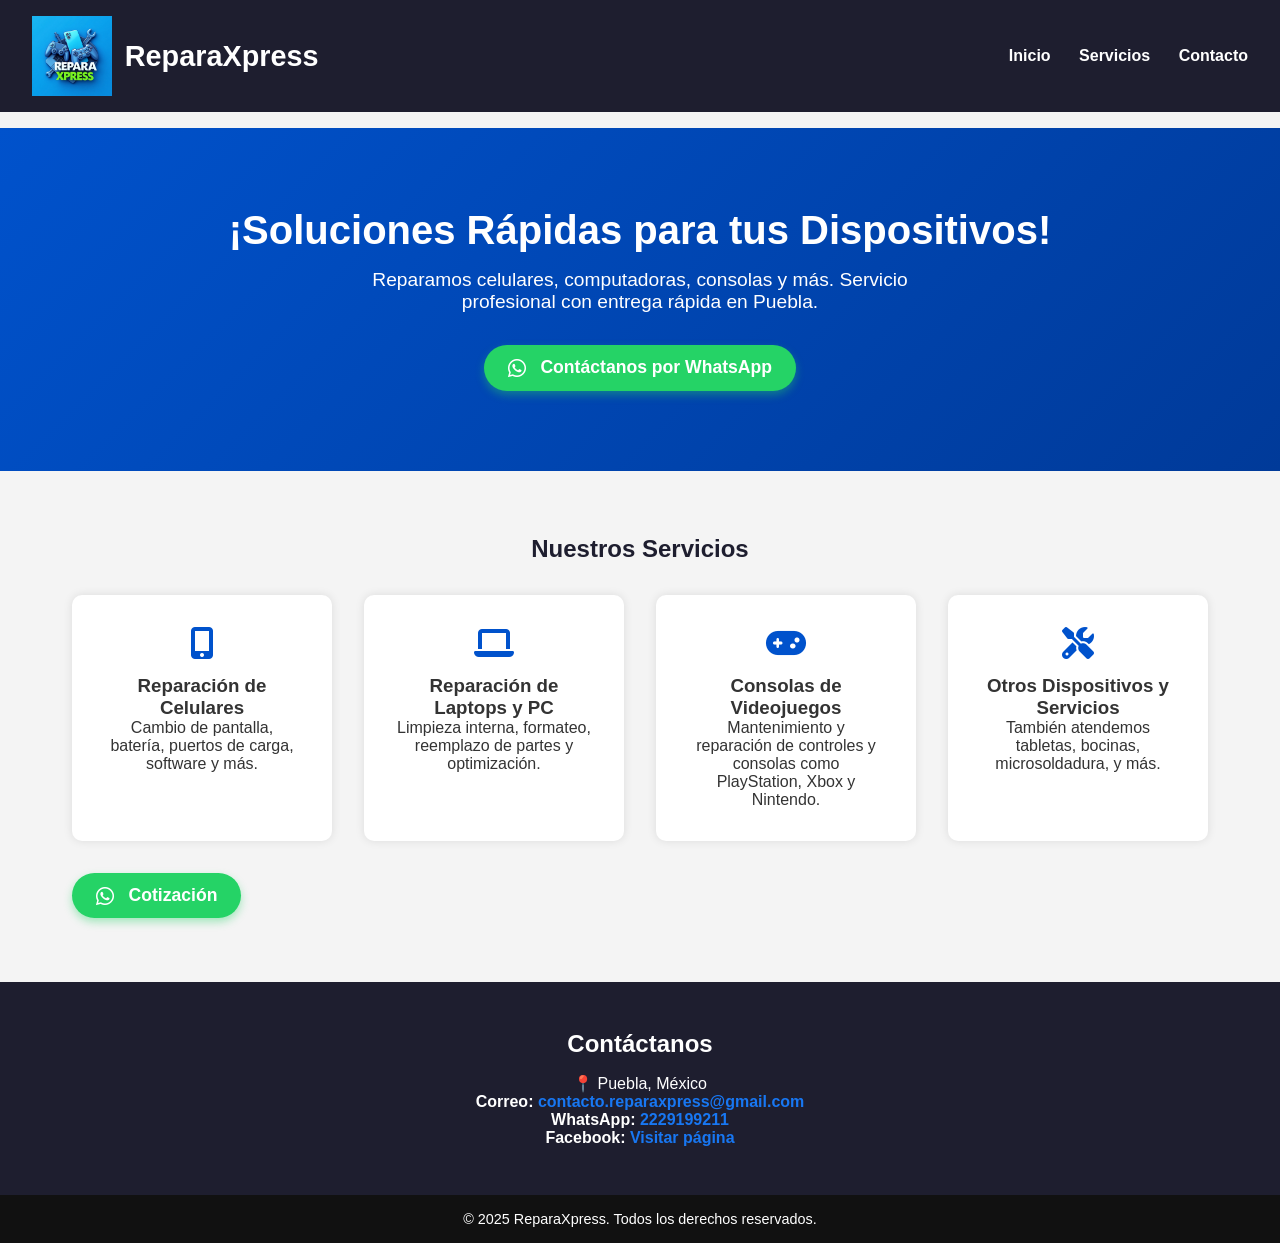
<file: index.html>
<!DOCTYPE html>
<html lang="en">
<head>
 <meta charset="UTF-8" />
  <meta name="viewport" content="width=device-width, initial-scale=1.0"/>
  <title>ReparaXpress | Reparación de Electrónicos</title>
  <link rel="stylesheet" href="style.css" />
  <link rel="stylesheet" href="https://cdnjs.cloudflare.com/ajax/libs/font-awesome/6.5.0/css/all.min.css" />
</head>
<body>
    
  <header>
    <h1><img src="img/logo.jpg" alt="logo"class="logo">ReparaXpress</h1>
    <nav>
      <a href="#inicio">Inicio</a>
      <a href="#servicios">Servicios</a>
      <a href="#contacto">Contacto</a>
    </nav>
  </header>

  <section class="hero" id="inicio">
    <h2>¡Soluciones Rápidas para tus Dispositivos!</h2>
    <p>Reparamos celulares, computadoras, consolas y más. Servicio profesional con entrega rápida en Puebla.</p>
    <a href="https://wa.me/522229199211" target="_blank" rel="noopener" class="btn-whatsapp">
    <i class="fab fa-whatsapp"></i> Contáctanos por WhatsApp
  </a>
</section>

  <section class="section" id="servicios">
    <h2>Nuestros Servicios</h2>
    <div class="services">
      <div class="service-card">
        <i class="fas fa-mobile-alt"></i>
        <h3>Reparación de Celulares</h3>
        <p>Cambio de pantalla, batería, puertos de carga, software y más.</p>
      </div>
      <div class="service-card">
        <i class="fas fa-laptop"></i>
        <h3>Reparación de Laptops y PC</h3>
        <p>Limpieza interna, formateo, reemplazo de partes y optimización.</p>
      </div>
      <div class="service-card">
        <i class="fas fa-gamepad"></i>
        <h3>Consolas de Videojuegos</h3>
        <p>Mantenimiento y reparación de controles y consolas como PlayStation, Xbox y Nintendo.</p>
      </div>
      <div class="service-card">
        <i class="fas fa-tools"></i>
        <h3>Otros Dispositivos y Servicios</h3>
        <p>También atendemos tabletas, bocinas, microsoldadura, y más.</p>
      </div>
    </div>
    <a href="https://wa.me/522229199211" target="_blank" rel="noopener" class="btn-whatsapp">
    <i class="fab fa-whatsapp"></i> Cotización </a>
  </section>

  <section class="contact" id="contacto">
    <h2>Contáctanos</h2>
    <p>📍 Puebla, México</p>
    <p> <strong>Correo:</strong> 
    <a href="mailto:contacto.reparaxpress@gmail.com" class="contact-link">contacto.reparaxpress@gmail.com</a></p>
    <p><strong>WhatsApp:</strong> 
    <a href="https://wa.me/522229199211" class="contact-link">2229199211</a></p>
    <p><strong>Facebook:</strong> 
    <a href="https://www.facebook.com/share/1BUA6Dj12U/" target="_blank" rel="noopener" class="contact-link">Visitar página</a></p>
  </section>

  <footer>
    &copy; 2025 ReparaXpress. Todos los derechos reservados.
  </footer>

</body>
</html>
</file>
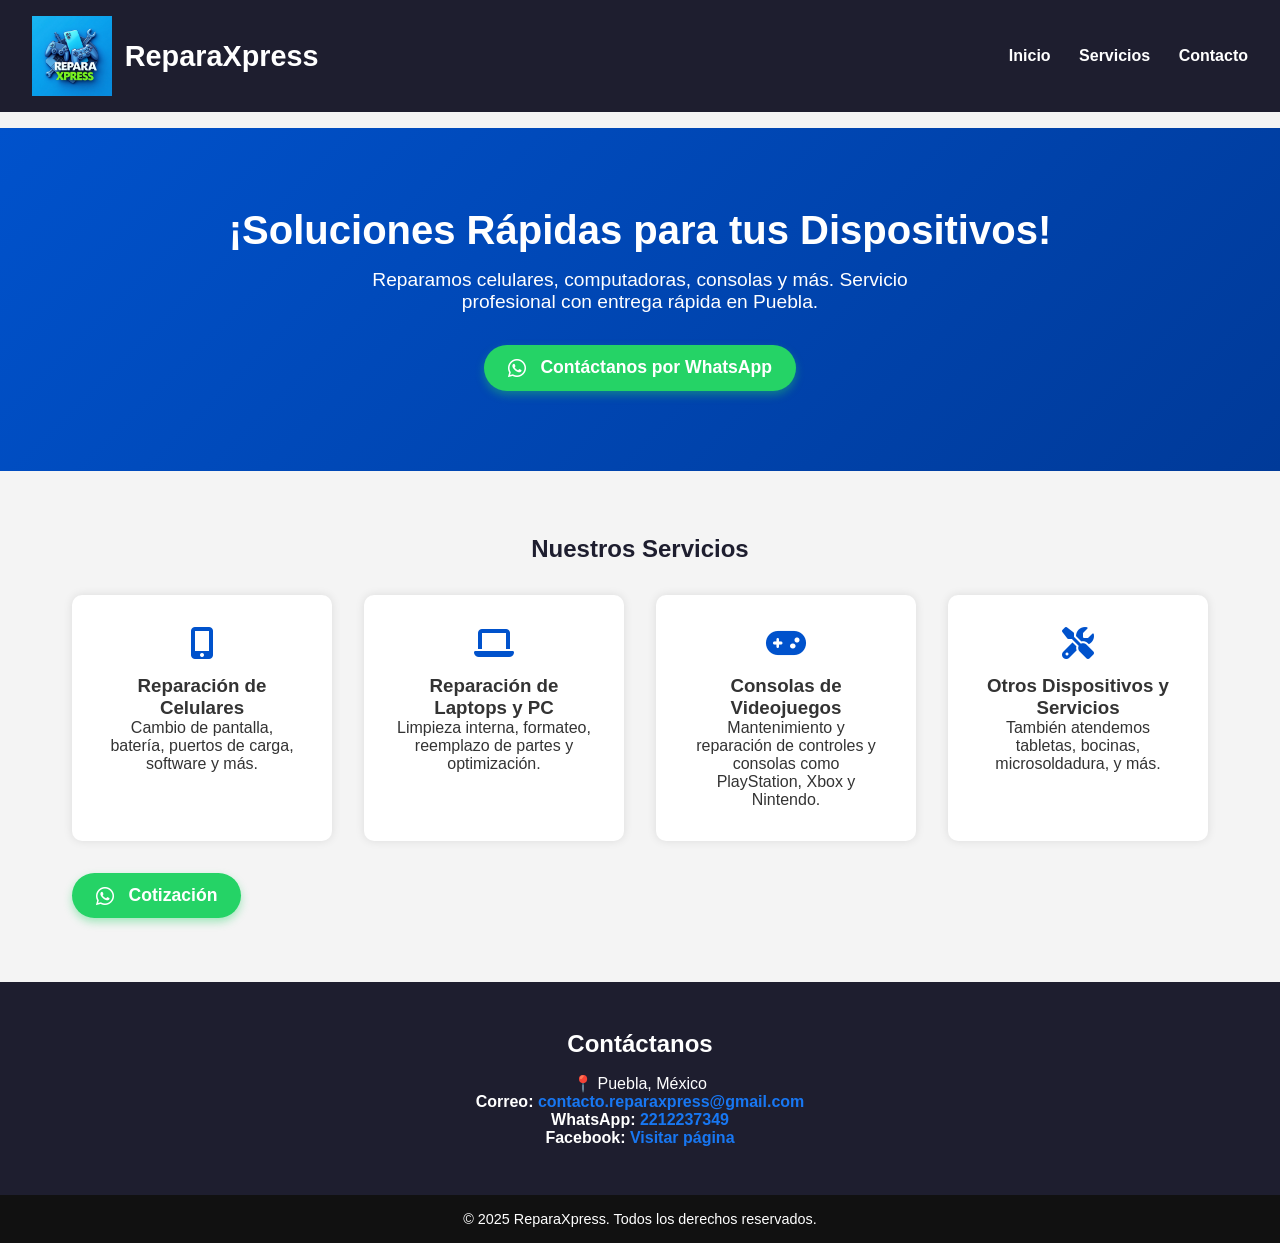
<file: main.html>
<!DOCTYPE html>
<html lang="en">
<head>
 <meta charset="UTF-8" />
  <meta name="viewport" content="width=device-width, initial-scale=1.0"/>
  <title>ReparaXpress | Reparación de Electrónicos</title>
  <link rel="stylesheet" href="style.css" />
  <link rel="stylesheet" href="https://cdnjs.cloudflare.com/ajax/libs/font-awesome/6.5.0/css/all.min.css" />
</head>
<body>
    
  <header>
    <h1><img src="img/logo.jpg" alt="logo"class="logo">ReparaXpress</h1>
    <nav>
      <a href="#inicio">Inicio</a>
      <a href="#servicios">Servicios</a>
      <a href="#contacto">Contacto</a>
    </nav>
  </header>

  <section class="hero" id="inicio">
    <h2>¡Soluciones Rápidas para tus Dispositivos!</h2>
    <p>Reparamos celulares, computadoras, consolas y más. Servicio profesional con entrega rápida en Puebla.</p>
    <a href="https://wa.me/522212237349" target="_blank" rel="noopener" class="btn-whatsapp">
    <i class="fab fa-whatsapp"></i> Contáctanos por WhatsApp
  </a>
</section>

  <section class="section" id="servicios">
    <h2>Nuestros Servicios</h2>
    <div class="services">
      <div class="service-card">
        <i class="fas fa-mobile-alt"></i>
        <h3>Reparación de Celulares</h3>
        <p>Cambio de pantalla, batería, puertos de carga, software y más.</p>
      </div>
      <div class="service-card">
        <i class="fas fa-laptop"></i>
        <h3>Reparación de Laptops y PC</h3>
        <p>Limpieza interna, formateo, reemplazo de partes y optimización.</p>
      </div>
      <div class="service-card">
        <i class="fas fa-gamepad"></i>
        <h3>Consolas de Videojuegos</h3>
        <p>Mantenimiento y reparación de controles y consolas como PlayStation, Xbox y Nintendo.</p>
      </div>
      <div class="service-card">
        <i class="fas fa-tools"></i>
        <h3>Otros Dispositivos y Servicios</h3>
        <p>También atendemos tabletas, bocinas, microsoldadura, y más.</p>
      </div>
    </div>
    <a href="https://wa.me/522212237349" target="_blank" rel="noopener" class="btn-whatsapp">
    <i class="fab fa-whatsapp"></i> Cotización </a>
  </section>

  <section class="contact" id="contacto">
    <h2>Contáctanos</h2>
    <p>📍 Puebla, México</p>
    <p> <strong>Correo:</strong> 
    <a href="mailto:tuemail@example.com" class="contact-link">contacto.reparaxpress@gmail.com</a></p>
    <p><strong>WhatsApp:</strong> 
    <a href="https://wa.me/522212237349" class="contact-link">2212237349</a></p>
    <p><strong>Facebook:</strong> 
    <a href="https://www.facebook.com/tuPaginaFacebook" target="_blank" rel="noopener" class="contact-link">Visitar página</a></p>
  </section>

  <footer>
    &copy; 2025 ReparaXpress. Todos los derechos reservados.
  </footer>

</body>
</html>
</file>
<file: style.css>
* {
  margin: 0;
  padding: 0;
  box-sizing: border-box;
  font-family: 'Segoe UI', sans-serif;
}

body {
  background-color: #f4f4f4;
  color: #333;
}

header {
  background-color: #1e1e2f;
  color: white;
  padding: 1rem 2rem;
  display: flex;
  justify-content: space-between;
  align-items: center;
  margin-bottom: 1rem;
}
header h1 {
  font-size: 1.8rem;
  display: flex;
  align-items: center;
  gap: 0.8rem; 
}

header .logo {
  height: 80px;
  width: auto;
}

header h1 {
  font-size: 1.8rem;
}

nav a {
  color: white;
  margin-left: 1.5rem;
  text-decoration: none;
  font-weight: bold;
}

nav a:hover {
  text-decoration: underline;
}

.hero {
  background: linear-gradient(135deg, #0052cc, #003a99);
  color: white;
  text-align: center;
  padding: 5rem 2rem;
}


.hero h2 {
  font-size: 2.5rem;
  margin-bottom: 1rem;
}

.hero p {
  font-size: 1.2rem;
  max-width: 600px;
  margin: auto;
}

.btn-whatsapp {
  display: inline-block;
  margin-top: 2rem;
  background-color: #25D366; 
  color: white;
  padding: 0.75rem 1.5rem;
  border-radius: 30px;
  font-weight: bold;
  text-decoration: none;
  font-size: 1.1rem;
  box-shadow: 0 4px 8px rgba(37, 211, 102, 0.4);
  transition: background-color 0.3s ease;
}

.btn-whatsapp:hover {
  background-color: #1ebe57;
  box-shadow: 0 6px 12px rgba(30, 190, 87, 0.6);
}

.btn-whatsapp i {
  margin-right: 0.6rem;
  font-size: 1.3rem;
  vertical-align: middle;
}


.section {
  padding: 4rem 2rem;
  max-width: 1200px;
  margin: auto;
}

.section h2 {
  text-align: center;
  margin-bottom: 2rem;
  color: #1e1e2f;
}

.services {
  display: grid;
  grid-template-columns: repeat(auto-fit, minmax(250px, 1fr));
  gap: 2rem;
}

.service-card {
  background: white;
  border-radius: 10px;
  padding: 2rem;
  box-shadow: 0 0 10px rgba(0,0,0,0.1);
  text-align: center;
  transition: transform 0.3s ease;
}

.service-card:hover {
  transform: translateY(-5px);
} 

.service-card i {
  font-size: 2rem;
  margin-bottom: 1rem;
  color: #0052cc;
}
.btn-whatsapp {
  display: inline-block;
  margin-top: 2rem;
  background-color: #25D366; /* verde WhatsApp */
  color: white;
  padding: 0.75rem 1.5rem;
  border-radius: 30px;
  font-weight: bold;
  text-decoration: none;
  font-size: 1.1rem;
  box-shadow: 0 4px 8px rgba(37, 211, 102, 0.4);
  transition: background-color 0.3s ease;
}

.btn-whatsapp:hover {
  background-color: #1ebe57;
  box-shadow: 0 6px 12px rgba(30, 190, 87, 0.6);
}

.btn-whatsapp i {
  margin-right: 0.6rem;
  font-size: 1.3rem;
  vertical-align: middle;
}

.contact {
  background-color: #1e1e2f;
  color: white;
  text-align: center;
  padding: 3rem 2rem;
}

.contact h2 {
  margin-bottom: 1rem;
}

.contact p {
  max-width: 600px;
  margin: auto;
}

.contact-link {
  color: #1877f2;
  font-weight: bold;
  text-decoration: none;
}

.contact-link:hover {
  text-decoration: underline;
}

.contact-link i {
  margin-right: 0.5rem;
  font-size: 1.2rem;
  vertical-align: middle;
}


footer {
  background-color: #111;
  color: white;
  text-align: center;
  padding: 1rem;
  font-size: 0.9rem;
}

@media (max-width: 600px) {
  header {
    flex-direction: column;
    align-items: flex-start;
  }

  nav {
    margin-top: 1rem;
  }

  .hero h2 {
    font-size: 2rem;
  }
}
</file>
